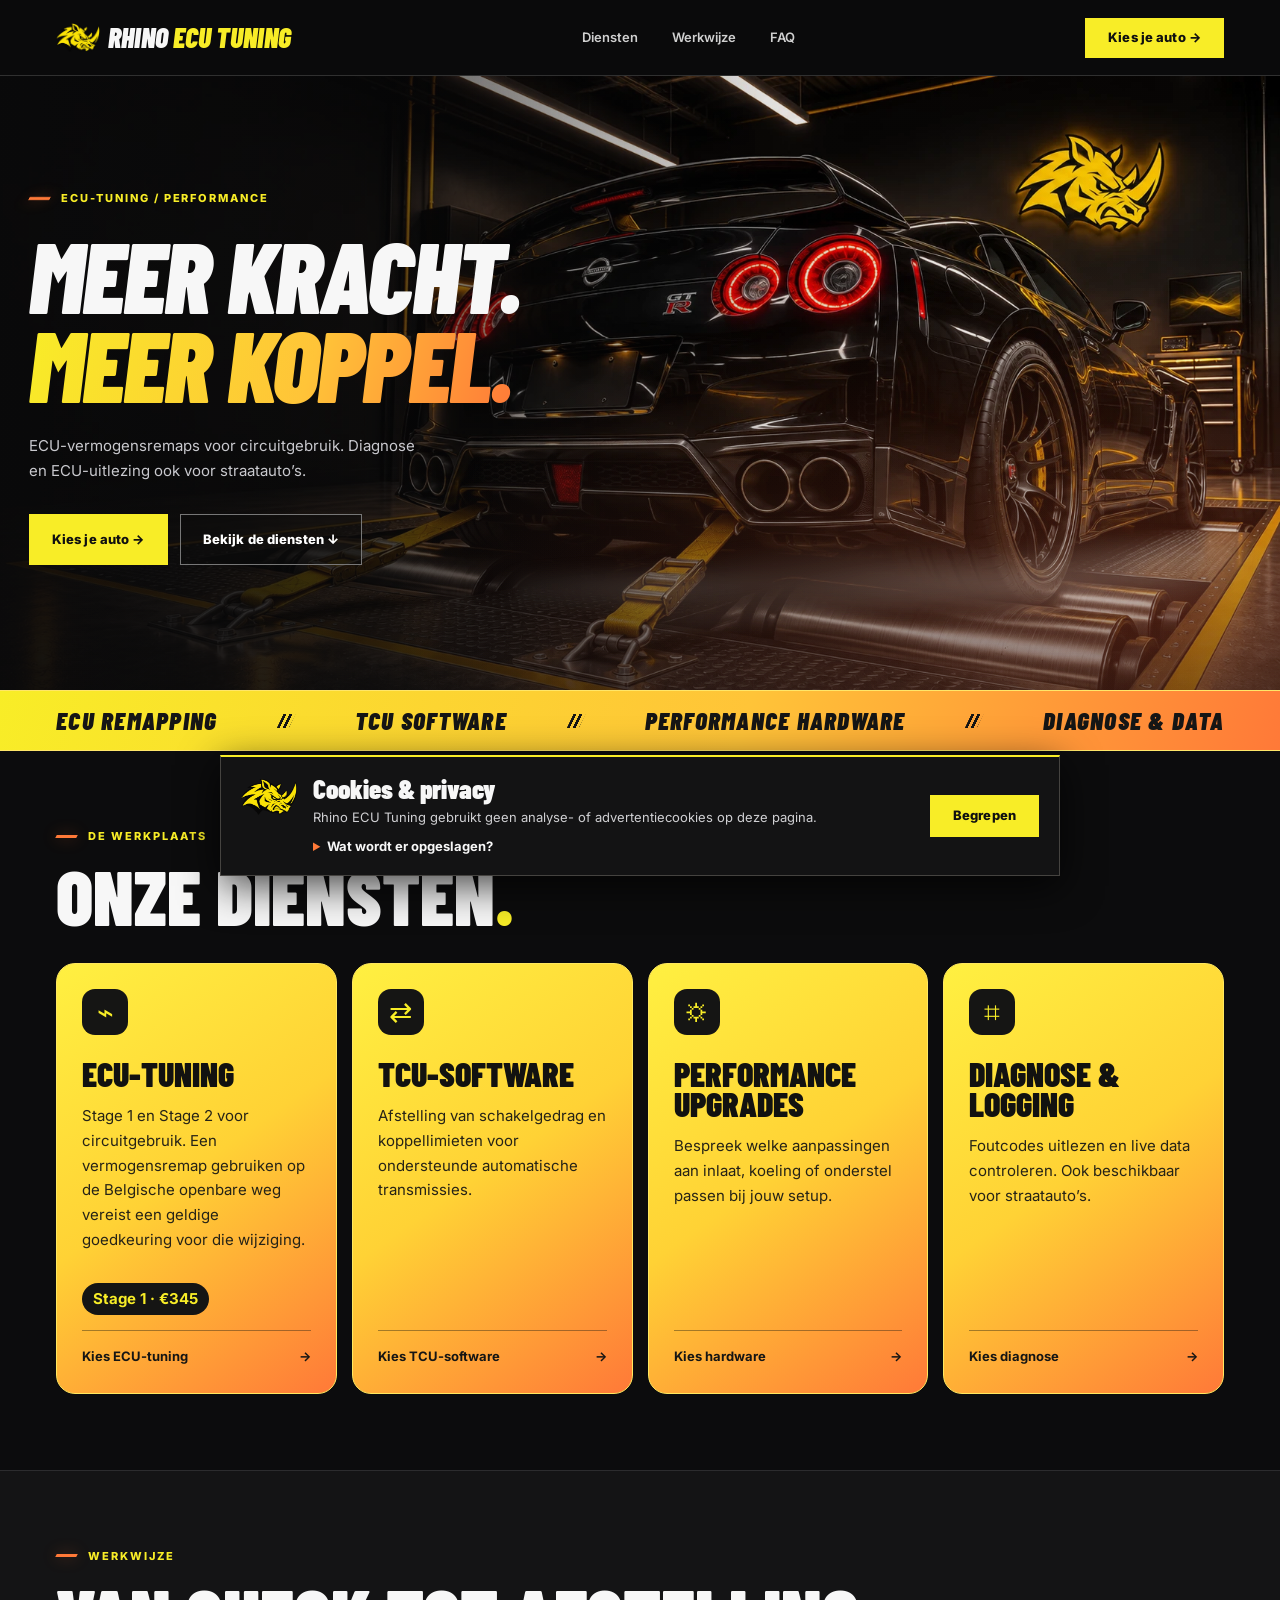
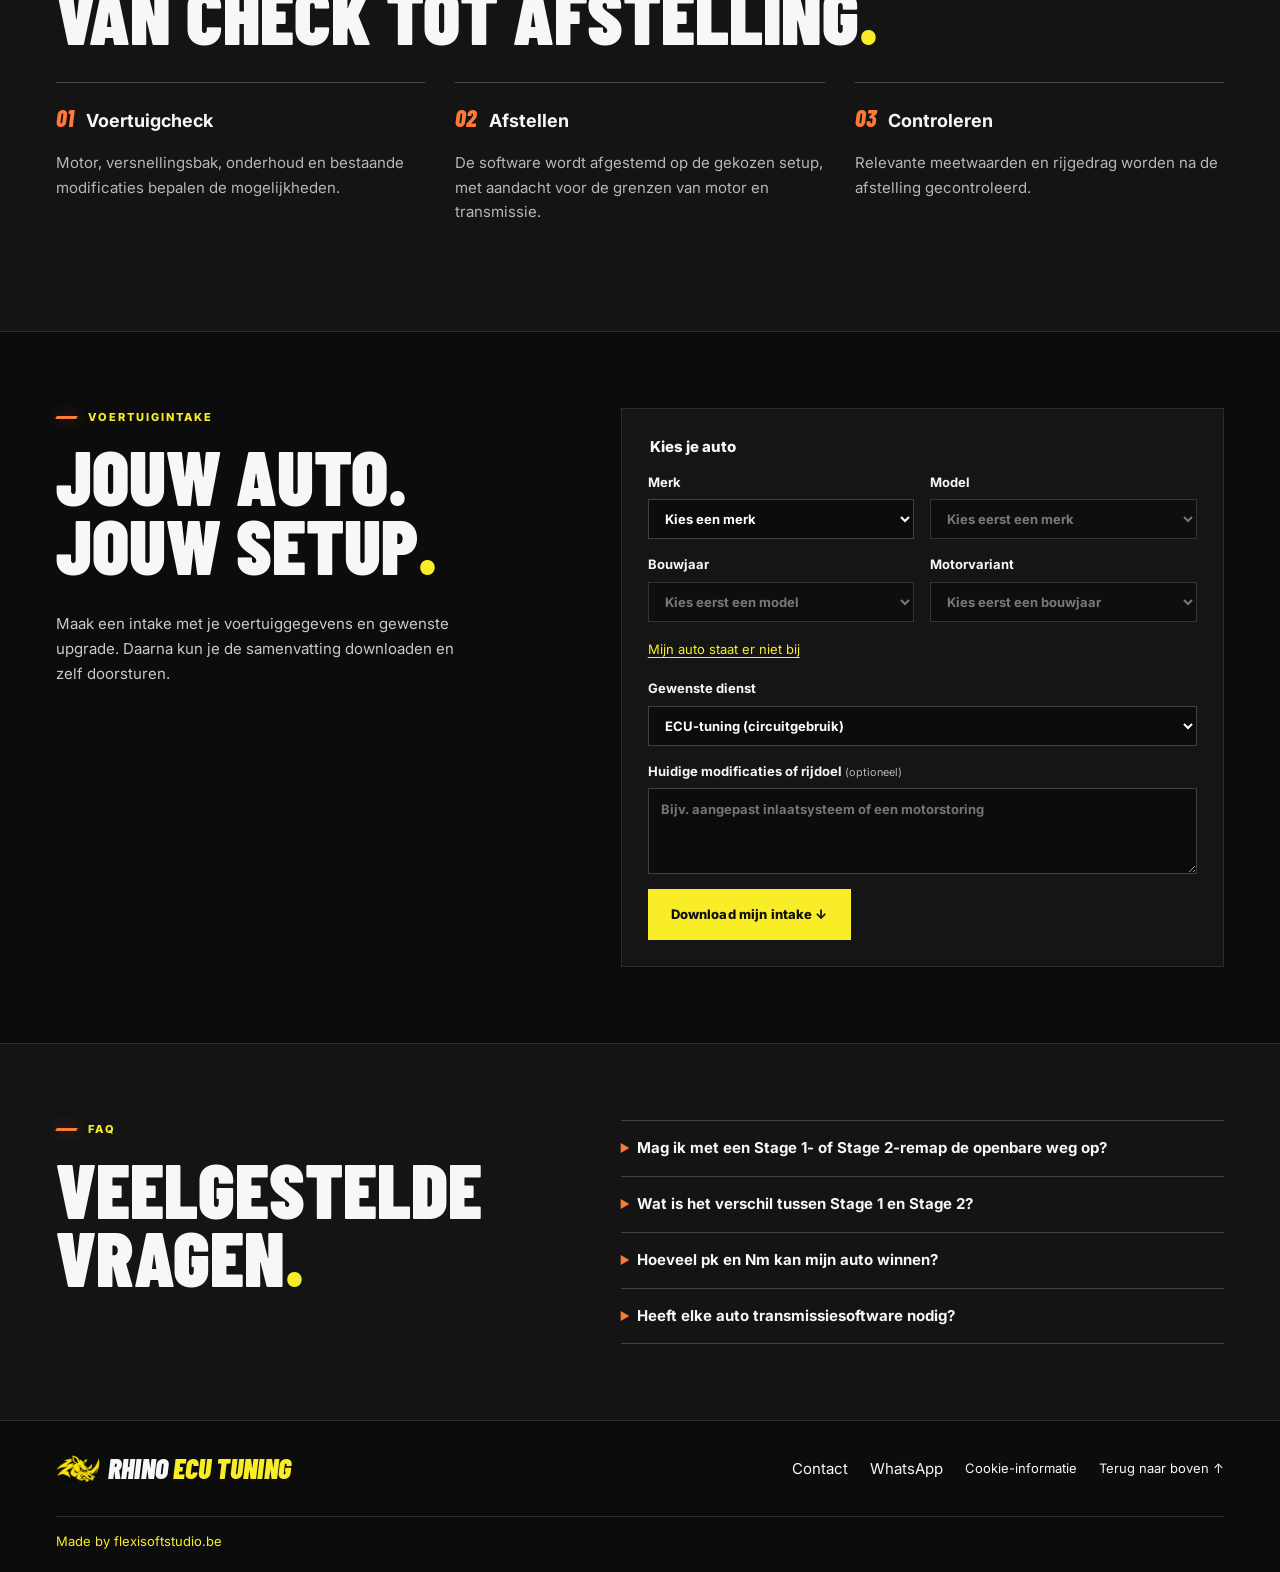
<file: index.html>
<!doctype html>
<html lang="nl">
<head><meta charset="utf-8"><meta name="viewport" content="width=device-width,initial-scale=1"><meta name="description" content="Rhino ECU Tuning. ECU-remapping, transmissiesoftware en performance-upgrades."><title>Rhino ECU Tuning — Auto &amp; performance</title>
<link rel="icon" href="rhino-icon.png" type="image/png">
<link rel="stylesheet" href="style.css?v=20">
</head>
<body>
<header><div class="shell bar"><a class="brand" href="#" aria-label="Rhino ECU Tuning · Home"><img src="rhino-logo.webp" alt="" width="44" height="38"><span class="brand-name">RHINO <span>ECU TUNING</span></span></a><button class="menu" aria-expanded="false" aria-controls="nav">Menu</button><nav id="nav"><a href="#services">Diensten</a><a href="#werkwijze">Werkwijze</a><a href="#vragen">FAQ</a></nav><a class="button top" href="#intake">Kies je auto →</a></div></header>
<main>
<section class="hero"><div class="rhino-wall-glow" aria-hidden="true"></div><div class="dyno-smoke" aria-hidden="true"></div><div class="shell hero-content"><div class="eyebrow"><b></b> ECU-TUNING / PERFORMANCE</div><h1>MEER KRACHT.<br><em>MEER KOPPEL.</em></h1><p>ECU-vermogensremaps voor circuitgebruik. Diagnose en ECU-uitlezing ook voor straatauto’s.</p><div class="actions"><a class="button" href="#intake">Kies je auto →</a><a class="button ghost" href="#services">Bekijk de diensten ↓</a></div></div></section>
<div class="strip"><div class="shell"><span>ECU REMAPPING</span><i></i><span>TCU SOFTWARE</span><i></i><span>PERFORMANCE HARDWARE</span><i></i><span>DIAGNOSE & DATA</span></div></div>
<section class="shell section" id="services"><div class="eyebrow"><b></b> DE WERKPLAATS</div><h2>ONZE DIENSTEN<span>.</span></h2><div class="cards">
<article><div class="icon" aria-hidden="true">⌁</div><h3>ECU-tuning</h3><p>Stage 1 en Stage 2 voor circuitgebruik. Een vermogensremap gebruiken op de Belgische openbare weg vereist een geldige goedkeuring voor die wijziging.</p><p><strong class="service-price">Stage 1 · €345</strong></p><button data-service="ECU-tuning">Kies ECU-tuning <span>→</span></button></article>
<article><div class="icon" aria-hidden="true">⇄</div><h3>TCU-software</h3><p>Afstelling van schakelgedrag en koppellimieten voor ondersteunde automatische transmissies.</p><button data-service="TCU-software">Kies TCU-software <span>→</span></button></article>
<article><div class="icon" aria-hidden="true">⛭</div><h3>Performance upgrades</h3><p>Bespreek welke aanpassingen aan inlaat, koeling of onderstel passen bij jouw setup.</p><button data-service="Performance upgrades">Kies hardware <span>→</span></button></article>
<article><div class="icon" aria-hidden="true">⌗</div><h3>Diagnose & logging</h3><p>Foutcodes uitlezen en live data controleren. Ook beschikbaar voor straatauto’s.</p><button data-service="Diagnose & logging">Kies diagnose <span>→</span></button></article>
</div></section>
<section class="process" id="werkwijze"><div class="shell section"><div class="eyebrow"><b></b> WERKWIJZE</div><h2>VAN CHECK TOT AFSTELLING<span>.</span></h2><ol><li><strong>Voertuigcheck</strong><p>Motor, versnellingsbak, onderhoud en bestaande modificaties bepalen de mogelijkheden.</p></li><li><strong>Afstellen</strong><p>De software wordt afgestemd op de gekozen setup, met aandacht voor de grenzen van motor en transmissie.</p></li><li><strong>Controleren</strong><p>Relevante meetwaarden en rijgedrag worden na de afstelling gecontroleerd.</p></li></ol></div></section>
<section class="shell section intake" id="intake"><div><div class="eyebrow"><b></b> VOERTUIGINTAKE</div><h2>JOUW AUTO.<br>JOUW SETUP<span>.</span></h2><p>Maak een intake met je voertuiggegevens en gewenste upgrade. Daarna kun je de samenvatting downloaden en zelf doorsturen.</p></div>
<form id="vehicle">
<fieldset id="catalog-picker" disabled><legend>Kies je auto</legend><div class="fields">
<label>Merk<select id="catalog-brand" name="merk" required><option value="">Lijst laden…</option></select></label>
<label>Model<select id="catalog-model" name="model" required disabled><option value="">Kies eerst een merk</option></select></label>
<label>Bouwjaar<select id="catalog-year" name="jaar" required disabled><option value="">Kies eerst een model</option></select></label>
<label>Motorvariant<select id="catalog-engine" name="motor" required disabled><option value="">Kies eerst een bouwjaar</option></select></label>
</div><p id="catalog-match" class="catalog-match" role="status" hidden></p>
<section id="performance" class="performance" aria-labelledby="performance-title" hidden>
  <h3 id="performance-title">Vermogen &amp; koppel</h3>
  <p>De originele waarden komen uit de Alientech-lijsten. Vul gemeten Stage 1-waarden in om het verschil te berekenen.</p>
  <table>
    <thead><tr><th scope="col">Waarde</th><th scope="col">Origineel</th><th scope="col">Stage 1</th><th scope="col">Verschil</th></tr></thead>
    <tbody>
      <tr><th scope="row">Vermogen</th><td id="stock-pk">—</td><td><input id="tuned-pk" type="text" inputmode="decimal" maxlength="8" aria-label="Gemeten Stage 1-vermogen in pk" placeholder="pk"></td><td id="gain-pk">—</td></tr>
      <tr><th scope="row">Koppel</th><td id="stock-nm">—</td><td><input id="tuned-nm" type="text" inputmode="decimal" maxlength="8" aria-label="Gemeten Stage 1-koppel in Nm" placeholder="Nm"></td><td id="gain-nm">—</td></tr>
    </tbody>
  </table>
  <span class="performance-status" role="status" id="performance-status"></span>
</section></fieldset>
<fieldset id="manual-picker" hidden disabled><legend>Vul je auto handmatig in</legend><div class="fields">
<label>Merk<input name="merk" placeholder="Bijv. BMW" required maxlength="60"></label><label>Model<input name="model" placeholder="Bijv. 330d" required maxlength="60"></label><label>Bouwjaar<input name="jaar" type="number" min="1950" max="2100" placeholder="Bijv. 2020" required></label><label>Motor / vermogen<input name="motor" placeholder="Bijv. 3.0 diesel, 265 pk" required maxlength="90"></label>
</div></fieldset>
<button type="button" id="vehicle-mode" class="text-button">Mijn auto staat er niet bij</button>
<p id="catalog-error" role="status" hidden>De voertuiglijst kon niet laden. Je kunt je auto handmatig invullen.</p>
<label>Gewenste dienst<select name="dienst"><option value="ECU-tuning">ECU-tuning (circuitgebruik)</option><option>TCU-software</option><option>Performance upgrades</option><option>Diagnose &amp; logging</option></select></label><label>Huidige modificaties of rijdoel <small>(optioneel)</small><textarea name="extra" rows="3" maxlength="800" placeholder="Bijv. aangepast inlaatsysteem of een motorstoring"></textarea></label><button class="button" type="submit">Download mijn intake ↓</button><p class="status" role="status"></p></form></section>
<section class="process" id="vragen"><div class="shell section faq"><div><div class="eyebrow"><b></b> FAQ</div><h2>VEELGESTELDE<br>VRAGEN<span>.</span></h2></div><div><details><summary>Mag ik met een Stage 1- of Stage 2-remap de openbare weg op?</summary><p>Voor gebruik op de Belgische openbare weg is een geldige goedkeuring voor die vermogenswijziging vereist. Onze vermogensremaps zijn bedoeld voor circuitgebruik. Voor diagnose en ECU-uitlezing kun je ook met een straatauto bij ons terecht.</p></details><details><summary>Wat is het verschil tussen Stage 1 en Stage 2?</summary><p>Stage 1 gebruikt doorgaans de bestaande hardware. Bij Stage 2 wordt de afstelling afgestemd op aangepaste hardware. Welke onderdelen nodig zijn, hangt af van de motor en het doel.</p></details><details><summary>Hoeveel pk en Nm kan mijn auto winnen?</summary><p>Dat hangt af van de exacte motorvariant, de software, de mechanische staat en de huidige setup. Vul je voertuiggegevens in om je mogelijkheden gericht te bespreken.</p></details><details><summary>Heeft elke auto transmissiesoftware nodig?</summary><p>Dat hangt af van het type versnellingsbak, het gewenste koppel en de ondersteuning voor die specifieke transmissie.</p></details></div></div></section>
</main><footer><div class="shell bar"><a class="brand" href="#"><img src="rhino-logo.webp" alt="" width="44" height="38"><span class="brand-name">RHINO <span>ECU TUNING</span></span></a><div class="footer-links"><a href="/contact.html">Contact</a><a href="https://wa.me/32471950156">WhatsApp</a><button type="button" id="cookie-reopen" aria-controls="cookie-notice" hidden>Cookie-informatie</button><a href="#">Terug naar boven ↑</a></div></div><div class="shell footer-credit"><a href="https://flexisoftstudio.be">Made by flexisoftstudio.be</a></div></footer>
<section class="cookie-notice" id="cookie-notice" aria-labelledby="cookie-title" hidden>
  <img src="rhino-logo.webp" alt="" width="56" height="44">
  <div class="cookie-copy">
    <h2 id="cookie-title" tabindex="-1">Cookies &amp; privacy</h2>
    <p>Rhino ECU Tuning gebruikt geen analyse- of advertentiecookies op deze pagina.</p>
    <details>
      <summary>Wat wordt er opgeslagen?</summary>
      <p>Je browser onthoudt lokaal dat je deze melding hebt gesloten. Voor de lettertypes maakt de pagina verbinding met Google Fonts. Bij het inloggen op de afgeschermde site kan ChatGPT cookies gebruiken voor de aanmeldsessie.</p>
    </details>
  </div>
  <button type="button" class="button" id="cookie-dismiss">Begrepen</button>
</section>
<a class="whatsapp-button" href="https://wa.me/32471950156" aria-label="Chat met Rhino ECU Tuning via WhatsApp">
  <svg width="25" height="25" viewBox="0 0 16 16" aria-hidden="true" focusable="false" fill="currentColor">
    <path d="M13.601 2.326A7.854 7.854 0 0 0 7.99 0C3.62 0 .063 3.556.063 7.926c0 1.397.365 2.762 1.058 3.965L0 16l4.204-1.103a7.935 7.935 0 0 0 3.786.964h.004c4.368 0 7.925-3.556 7.927-7.926a7.898 7.898 0 0 0-2.32-5.609zM7.994 14.52a6.57 6.57 0 0 1-3.349-.916l-.24-.143-2.495.655.666-2.433-.157-.25a6.56 6.56 0 0 1-1.007-3.507c0-3.63 2.95-6.58 6.584-6.58a6.54 6.54 0 0 1 4.654 1.93 6.548 6.548 0 0 1 1.927 4.658c-.002 3.631-2.954 6.586-6.583 6.586z"/>
    <path d="M11.602 9.566c-.197-.1-1.17-.578-1.351-.645-.182-.066-.314-.099-.446.1-.132.198-.51.644-.625.776-.115.133-.23.15-.427.05-.198-.1-.835-.308-1.588-.98-.587-.523-.984-1.17-1.1-1.368-.115-.198-.012-.306.087-.405.088-.088.198-.23.297-.346.1-.115.132-.198.198-.33.066-.133.033-.249-.016-.348-.05-.099-.445-1.073-.61-1.469-.16-.386-.323-.334-.445-.34l-.38-.007a.727.727 0 0 0-.528.248c-.181.198-.692.677-.692 1.65 0 .974.709 1.915.808 2.047.099.133 1.395 2.132 3.38 2.988.472.204.84.326 1.128.417.474.15.906.129 1.248.078.38-.057 1.17-.479 1.335-.941.165-.462.165-.858.115-.941-.05-.083-.18-.132-.378-.231z"/>
  </svg>
  <span>WhatsApp</span>
</a>
<script src="site.js?v=5" defer></script></body></html>
</file>
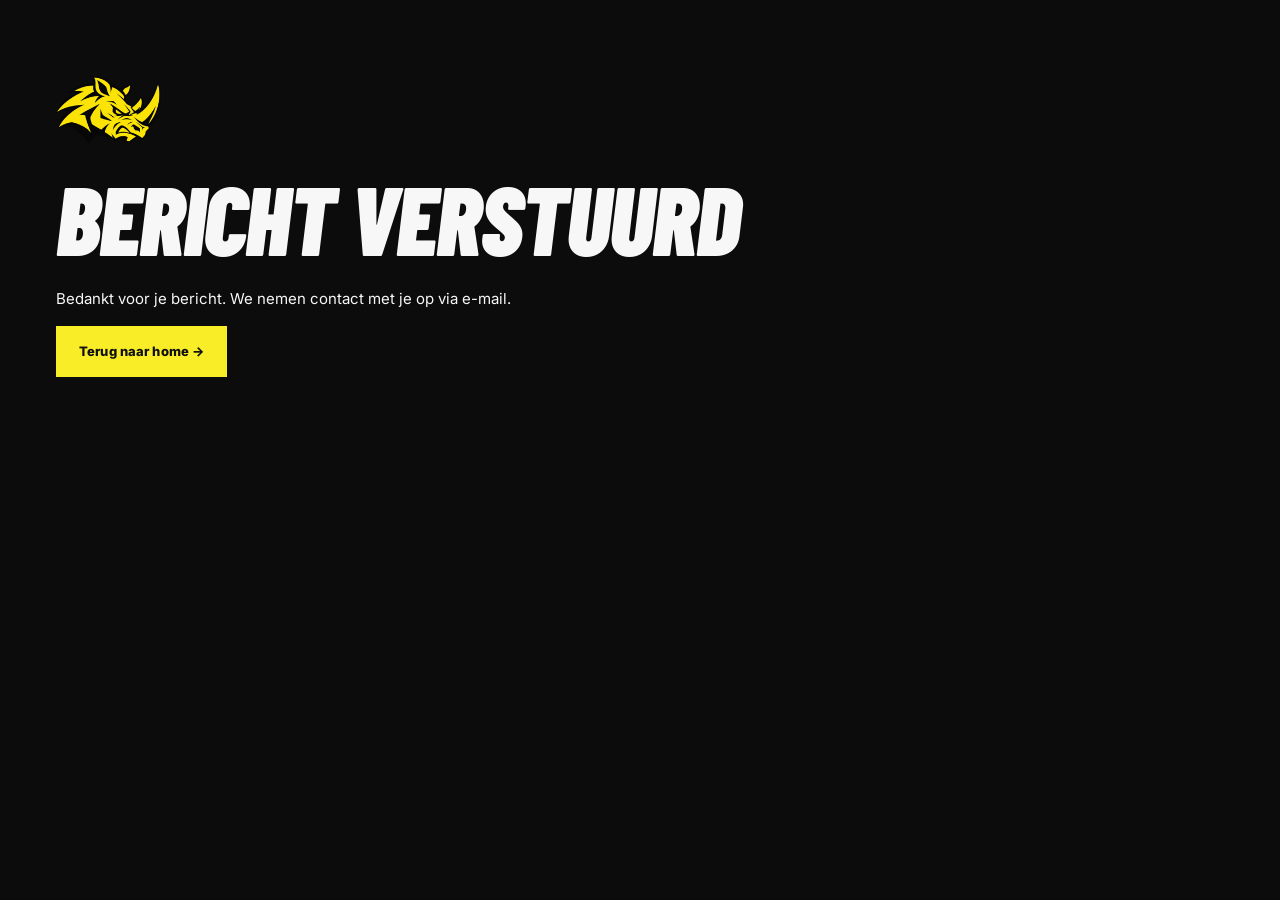
<file: contact-bedankt.html>
<!doctype html>
<html lang="nl">
<head>
  <meta charset="utf-8">
  <meta name="viewport" content="width=device-width, initial-scale=1">
  <meta name="robots" content="noindex">
  <title>Bericht verstuurd | Rhino ECU Tuning</title>
  <link rel="icon" href="/rhino-icon.png" type="image/png">
  <link rel="stylesheet" href="/style.css?v=20">
</head>
<body>
<main class="shell section">
  <img src="/rhino-logo.webp" alt="Rhino ECU Tuning" width="105">
  <h1 style="font-size:clamp(3rem,8vw,6rem)">BERICHT VERSTUURD</h1>
  <p>Bedankt voor je bericht. We nemen contact met je op via e-mail.</p>
  <a class="button" href="/">Terug naar home →</a>
</main>
</body>
</html>
</file>
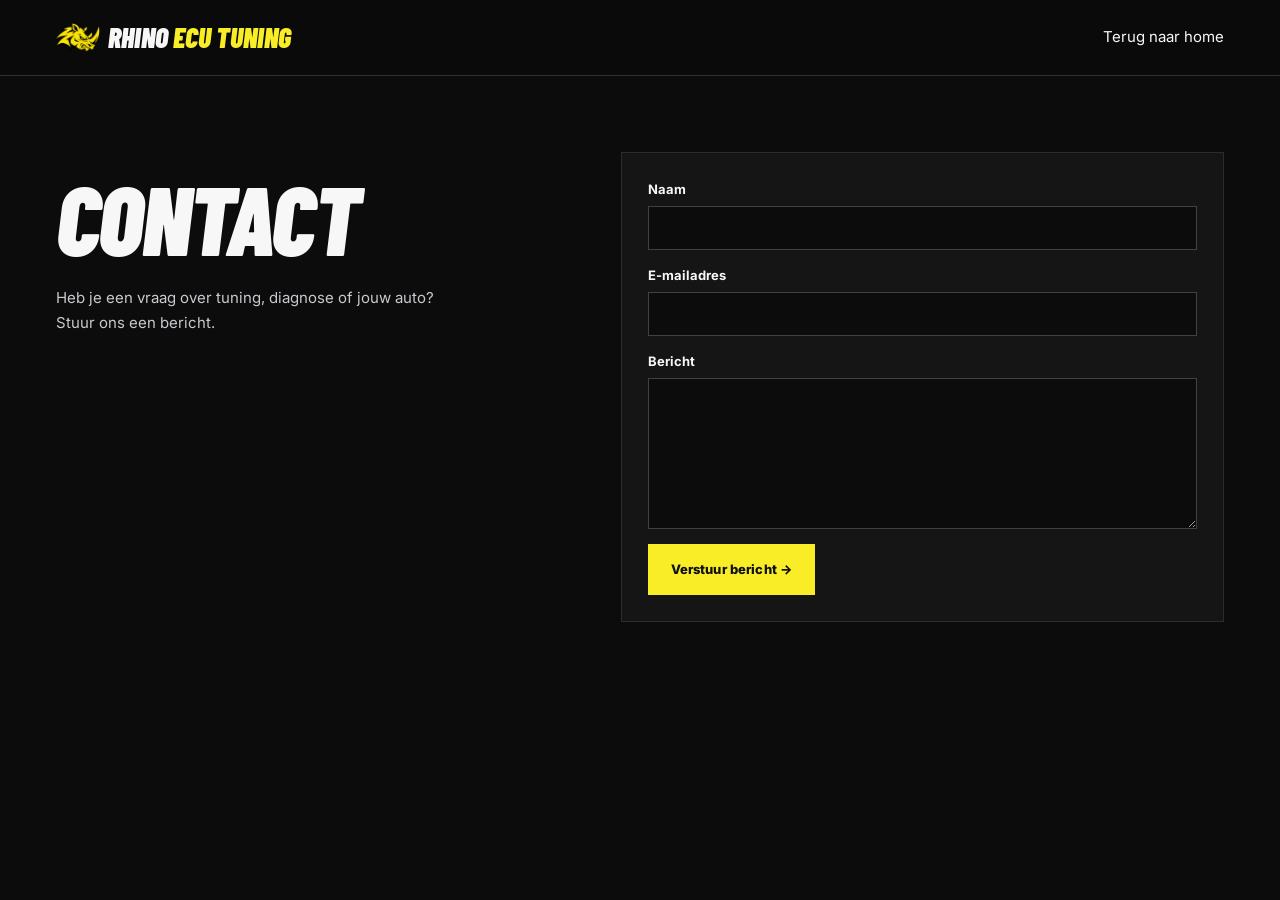
<file: contact.html>
<!doctype html>
<html lang="nl">
<head>
  <meta charset="utf-8">
  <meta name="viewport" content="width=device-width, initial-scale=1">
  <title>Contact | Rhino ECU Tuning</title>
  <link rel="icon" href="/rhino-icon.png" type="image/png">
  <link rel="stylesheet" href="/style.css?v=20">
</head>
<body>
<header>
  <div class="shell bar">
    <a class="brand" href="/" aria-label="Rhino ECU Tuning · Home">
      <img src="/rhino-logo.webp" alt="" width="44" height="38">
      <span class="brand-name">RHINO <span>ECU TUNING</span></span>
    </a>
    <a href="/">Terug naar home</a>
  </div>
</header>
<main class="shell section intake">
  <div>
    <h1 style="font-size:clamp(3rem,8vw,6rem)">CONTACT</h1>
    <p>Heb je een vraag over tuning, diagnose of jouw auto? Stuur ons een bericht.</p>
  </div>
  <form name="rhino-contact" method="POST" action="/contact-bedankt.html" data-netlify="true" netlify-honeypot="bot-field">
    <input type="hidden" name="form-name" value="rhino-contact">
    <p hidden><label>Laat dit leeg<input name="bot-field" tabindex="-1" autocomplete="off"></label></p>
    <label>Naam<input name="naam" autocomplete="name" maxlength="100" required></label>
    <label>E-mailadres<input name="email" type="email" autocomplete="email" maxlength="254" required></label>
    <label>Bericht<textarea name="bericht" rows="6" maxlength="3000" required></textarea></label>
    <button class="button" type="submit">Verstuur bericht →</button>
  </form>
</main>
</body>
</html>
</file>
<file: style.css>
@import url('https://fonts.googleapis.com/css2?family=Barlow+Condensed:ital,wght@0,600;0,700;0,800;0,900;1,800;1,900&family=Inter:wght@400;500;600;700;800&display=swap');
:root{--yellow:#f8ed27;--black:#0c0c0d;--panel:#151516;--line:#2c2c2e;--muted:#b6b6bb;--heading:'Barlow Condensed','Arial Narrow',Impact,sans-serif;--body:Inter,Arial,sans-serif;color-scheme:dark}
*{box-sizing:border-box}html{scroll-behavior:smooth}body{margin:0;background:var(--black);color:#f7f7f7;font:15px/1.65 var(--body)}a{text-decoration:none;color:inherit}button,input,select,textarea{font:inherit}button{cursor:pointer}a:focus-visible,button:focus-visible,summary:focus-visible,input:focus-visible,select:focus-visible,textarea:focus-visible{outline:2px solid var(--yellow);outline-offset:4px}.shell{width:min(1320px,calc(100% - 112px));margin:auto}.bar{min-height:75px;display:flex;align-items:center;justify-content:space-between;gap:28px}header{background:#0a0a0b;border-bottom:1px solid #303030}.brand{display:inline-flex;align-items:center;gap:4px;font:italic 900 28px/.9 var(--heading);white-space:nowrap}.brand i{margin-right:9px;width:29px;height:21px;background:repeating-linear-gradient(90deg,var(--yellow) 0 5px,transparent 5px 9px);transform:skew(-25deg)}.brand span,h2 span,em{color:var(--yellow)}nav{display:flex;gap:34px;color:#d0d0d0;font-size:13px;font-weight:600}nav a:hover,footer a:hover{color:var(--yellow)}.button{display:inline-flex;align-items:center;justify-content:center;min-height:51px;padding:0 22px;border:1px solid var(--yellow);background:var(--yellow);color:#101010;font-size:13px;font-weight:800;letter-spacing:.01em}.button:hover{background:white;border-color:white}.top{min-height:40px}.menu{display:none}.hero{min-height:clamp(560px,48vw,735px);display:grid;align-items:center;background:linear-gradient(90deg,#09090ae8 0%,#09090ab0 28%,#09090a1c 60%,transparent 100%),linear-gradient(0deg,#09090a9c,transparent 40%),url('hero-rhino-dyno-close.webp') right center/cover no-repeat;background-color:#1a1a18}.hero-content{padding:65px 0 77px}.eyebrow{display:flex;align-items:center;gap:11px;letter-spacing:.18em;color:var(--yellow);font-size:11px;font-weight:800}.eyebrow b{display:block;width:21px;height:3px;background:var(--yellow);transform:skew(-28deg)}h1,h2,h3{margin:0;font-family:var(--heading);line-height:.89;font-weight:900}h1{font-size:clamp(70px,8.6vw,142px);letter-spacing:-.018em;margin:23px 0 26px;font-style:italic}h1 em{font-style:inherit}.hero p,.intake p{color:#c9c9ce;max-width:420px}.actions{display:flex;flex-wrap:wrap;gap:12px;margin-top:31px}.ghost{background:#0c0c0c80;color:white;border-color:#777}.ghost:hover{color:#111}.strip{background:var(--yellow);color:#151515}.strip .shell{display:flex;gap:14px;justify-content:space-between;align-items:center;min-height:59px;font:italic 900 clamp(16px,2vw,25px)/1 var(--heading);letter-spacing:.05em}.strip i{width:12px;height:14px;background:repeating-linear-gradient(90deg,#151515 0 3px,transparent 3px 6px);transform:skew(-25deg)}.section{padding-block:76px;scroll-margin-top:18px}h2{font-size:clamp(47px,6vw,88px);margin:15px 0 34px}.cards{display:grid;grid-template-columns:repeat(4,1fr);border-top:1px solid var(--line);border-left:1px solid var(--line)}article{border:1px solid var(--line);border-top:0;border-left:0;padding:25px;background:var(--panel);display:flex;flex-direction:column}article:hover{background:#1b1b19}.icon{color:var(--yellow);font:36px/1 var(--body);margin-bottom:24px}h3{font-size:34px;text-transform:uppercase}article p,.process p{color:var(--muted)}article button{margin-top:auto;text-align:left;background:none;border:0;border-top:1px solid var(--line);padding:15px 0 0;color:#eee;font-size:13px;font-weight:700}article button span{color:var(--yellow);float:right}article button:hover{color:var(--yellow)}.process{background:#141415;border-block:1px solid var(--line)}ol{display:grid;grid-template-columns:repeat(3,1fr);gap:30px;list-style:none;padding:0;counter-reset:step}li{border-top:1px solid #494949;padding-top:20px;counter-increment:step}li::before{content:'0' counter(step);color:var(--yellow);font:italic 800 24px var(--heading);margin-right:12px}li strong{font-size:18px}.intake,.faq{display:grid;grid-template-columns:.82fr 1fr;gap:70px}form{background:var(--panel);border:1px solid var(--line);padding:26px}.fields{display:grid;grid-template-columns:1fr 1fr;gap:0 16px}label{display:block;font-size:13px;font-weight:700;margin-bottom:15px}label small{font-weight:400;color:var(--muted)}input,textarea,select{display:block;width:100%;margin-top:6px;padding:10px 12px;border:1px solid #414144;border-radius:0;background:#0c0c0d;color:white}textarea{resize:vertical}.status{margin-bottom:0}.status:empty{display:none}details{border-top:1px solid #414143;padding:15px 0}details:last-child{border-bottom:1px solid #414143}summary{cursor:pointer;font-weight:700}summary::marker{color:var(--yellow)}footer .bar{min-height:95px}footer a:last-child{font-size:13px}
@media(max-width:1050px){.shell{width:calc(100% - 64px)}.cards{grid-template-columns:1fr 1fr}.intake,.faq{gap:36px}}
@media(max-width:700px){.shell{width:calc(100% - 36px)}.bar{min-height:64px;gap:12px;flex-wrap:wrap}.brand{font-size:24px}.top{display:none}.menu{display:block;background:transparent;border:1px solid #555;padding:4px 12px;color:white}.bar nav{display:none;width:100%;padding:0 0 16px;gap:22px}.bar nav.open{display:flex}.hero{min-height:625px;align-items:end;background-position:center,right top;background-size:auto,auto min(58vw,390px);background-repeat:no-repeat;background-image:linear-gradient(0deg,#09090a 44%,transparent 66%),url('hero-rhino-dyno-close.webp');background-color:#09090a}.hero-content{padding:160px 0 40px}h1{font-size:clamp(53px,12.5vw,84px);margin:17px 0}.hero p{margin:0}.actions{margin-top:20px}.button{padding-inline:13px}.strip .shell{display:grid;grid-template-columns:1fr 1fr;padding-block:12px;text-align:center}.strip i{display:none}.section{padding-block:51px}.cards,.intake,.faq,ol{grid-template-columns:1fr}.faq,.intake{gap:12px}.icon{margin-bottom:15px}article{padding:19px}form{padding:17px}footer .bar{min-height:74px}}
@media(prefers-reduced-motion:reduce){html{scroll-behavior:auto}}
fieldset{min-width:0;border:0;margin:0;padding:0}
legend{font-weight:800;margin-bottom:12px}
select:disabled{color:#a3a3a8}
.text-button{color:var(--yellow);background:none;border:0;padding:0;margin:0 0 18px;text-decoration:underline;text-underline-offset:3px;font-size:13px}
.catalog-match{max-width:none;margin:0 0 15px;padding:10px 12px;border-left:2px solid var(--yellow);background:#21211a;font-size:13px}

/* Orange accents and motion */
:root {
  --orange: #ff7938;
  --hot-orange: #ff5f23;
  --heat-gradient: linear-gradient(108deg, var(--yellow) 0%, #ffc438 58%, var(--orange) 100%);
}

.hero {
  position: relative;
  isolation: isolate;
  overflow: hidden;
}
.hero::before,
.hero::after {
  content: "";
  position: absolute;
  inset: 0;
  pointer-events: none;
  z-index: -1;
}
.hero::before {
  background: radial-gradient(ellipse at 92% 87%, #f75c2f44, transparent 47%);
  mix-blend-mode: screen;
}
.hero::after {
  background: linear-gradient(112deg, transparent 38%, #ff81343b 49%, #ffe98726 50%, transparent 59%);
  transform: translateX(100%);
  animation: light-sweep 1.75s .15s ease-out both;
}
@keyframes light-sweep {
  from { transform: translateX(-100%); }
  to { transform: translateX(100%); }
}
.hero h1 em {
  background: var(--heat-gradient);
  color: transparent;
  background-clip: text;
}
.hero .eyebrow b,
.section .eyebrow b {
  background: var(--orange);
  box-shadow: 0 0 14px #ff702c64;
}
.hero-content > * {
  animation: rise-in .58s cubic-bezier(.22,.72,.43,1) both;
}
.hero-content h1 { animation-delay: .06s; }
.hero-content p { animation-delay: .12s; }
.hero-content .actions { animation-delay: .18s; }
@keyframes rise-in {
  from { opacity: 0; transform: translateY(15px); }
  to { opacity: 1; transform: translateY(0); }
}
.strip {
  background: var(--heat-gradient);
  border-block: 1px solid #ffe669;
}

.button {
  transition: background-color .2s ease, border-color .2s ease, box-shadow .2s ease, transform .2s ease;
}
.button:not(.ghost):is(:hover, :focus-visible) {
  background: var(--orange);
  border-color: var(--orange);
  box-shadow: 0 5px 24px #ff5f2340;
  transform: translateY(-2px);
}
.ghost:is(:hover, :focus-visible) {
  background: #17120e;
  color: var(--orange);
  border-color: var(--orange);
}

article {
  position: relative;
  isolation: isolate;
  transition: background-color .24s ease, box-shadow .24s ease;
}
article::before {
  content: "";
  position: absolute;
  inset: 0 0 auto;
  height: 2px;
  background: var(--heat-gradient);
  transform: scaleX(0);
  transform-origin: left;
  transition: transform .26s ease;
}
article:is(:hover, :focus-within) {
  background: #201915;
  box-shadow: inset 0 0 32px #ff632014;
}
article:is(:hover, :focus-within)::before { transform: scaleX(1); }
article:nth-child(even) .icon,
li::before,
summary::marker { color: var(--orange); }
.catalog-match { border-color: var(--orange); }
input:focus-visible, textarea:focus-visible, select:focus-visible { outline-color: var(--orange); }

@media (prefers-reduced-motion: reduce) {
  .hero::after, .hero-content > * { animation: none; }
  .button, article, article::before { transition: none; }
  .button:not(.ghost):is(:hover, :focus-visible) { transform: none; }
}

@media (min-width: 701px) {
  .hero-content {
    width: auto;
    margin-inline: clamp(22px, 2.25vw, 44px);
    justify-self: start;
  }
  .hero h1 { font-size: clamp(64px, 7.8vw, 132px); }
  .hero p { max-width: 390px; }
}

.brand { gap: 8px; }
.brand img { flex: none; object-fit: contain; }
.brand .brand-name { color: #f7f7f7; }
@media (max-width: 700px) {
  .brand { gap: 6px; }
  .brand img { width: 36px; height: 31px; }
}

.footer-links {
  display: flex;
  flex-wrap: wrap;
  align-items: center;
  gap: 12px 22px;
}
.footer-links button {
  padding: 0;
  border: 0;
  background: none;
  color: inherit;
  font-size: 13px;
}
.footer-links button:hover { color: var(--yellow); }

.cookie-notice {
  position: fixed;
  z-index: 10;
  inset: auto 24px max(24px, env(safe-area-inset-bottom)) 24px;
  display: grid;
  grid-template-columns: auto minmax(0, 1fr) auto;
  align-items: start;
  gap: 16px;
  width: min(100% - 48px, 840px);
  max-height: 70vh;
  margin-inline: auto;
  overflow: auto;
  overscroll-behavior: contain;
  padding: 18px 20px;
  border: 1px solid #454340;
  border-top: 2px solid var(--yellow);
  background: #131314;
  box-shadow: 0 10px 40px #000b;
}
.cookie-notice[hidden] { display: none; }
.cookie-notice img { object-fit: contain; }
.cookie-notice h2 { margin: 0 0 5px; font-size: 27px; line-height: 1; }
.cookie-notice h2:focus-visible { outline: 2px solid var(--yellow); outline-offset: 4px; }
.cookie-notice p { margin: 0; color: #d0d0d3; font-size: 13px; }
.cookie-notice details { margin-top: 7px; border: 0; padding: 0; font-size: 13px; }
.cookie-notice details p { margin-top: 5px; }
.cookie-notice .button { min-height: 42px; align-self: center; }
@media (max-width: 560px) {
  .cookie-notice {
    inset-inline: 12px;
    width: calc(100% - 24px);
    grid-template-columns: auto minmax(0, 1fr);
    gap: 10px;
    padding: 13px;
  }
  .cookie-notice img { width: 38px; height: 32px; }
  .cookie-notice .button { grid-column: 2; justify-self: start; }
}

.whatsapp-button {
  position: fixed;
  z-index: 9;
  inset: auto 22px max(22px, env(safe-area-inset-bottom)) auto;
  display: inline-flex;
  align-items: center;
  gap: 9px;
  padding: 11px 15px;
  border: 1px solid var(--yellow);
  border-radius: 999px;
  background: #131314;
  color: var(--yellow);
  box-shadow: 0 5px 22px #000a;
  font-size: 13px;
  font-weight: 800;
}
.whatsapp-button:hover { background: var(--yellow); color: #131314; }
.cookie-notice:not([hidden]) + .whatsapp-button { display: none; }
@media (max-width: 560px) {
  .whatsapp-button { inset-inline-end: 12px; padding: 10px; }
  .whatsapp-button span { display: none; }
}

#services .cards {
  gap: 15px;
  border: 0;
}
#services article {
  overflow: hidden;
  border: 1px solid #ffe85e;
  border-radius: 19px;
  background: linear-gradient(145deg, #fff041 0%, #ffd235 48%, #ff7938 100%);
  color: #121210;
}
#services article::before {
  height: 4px;
  background: #151514;
}
#services article:is(:hover, :focus-within) {
  box-shadow: 0 6px 25px #f8ed2733;
}
#services article .icon {
  display: grid;
  place-items: center;
  width: 46px;
  height: 46px;
  border-radius: 13px;
  background: #151514;
  color: var(--yellow);
  font-size: 28px;
}
#services article p { color: #262317; }
#services .service-price {
  display: inline-block;
  padding: 4px 11px;
  border-radius: 999px;
  background: #151514;
  color: var(--yellow);
}
#services article button {
  border-color: #1a190f66;
  color: #151514;
}
#services article button span { color: inherit; }
#services article button:hover { text-decoration: underline; }
#services article button:focus-visible { outline-color: #151514; }

.footer-credit {
  border-top: 1px solid var(--line);
  padding-block: 12px 18px;
}
.footer-credit a {
  color: var(--yellow);
  font-size: 13px;
}
.footer-credit a:hover { text-decoration: underline; }

/* Light mist across the dyno floor. */
.dyno-smoke {
  position: absolute;
  z-index: -1;
  pointer-events: none;
  inset: auto 1% 10% 40%;
  height: 21%;
}
.dyno-smoke::before,
.dyno-smoke::after {
  content: "";
  position: absolute;
  inset: 0;
  background:
    radial-gradient(ellipse 34% 19% at 22% 69%, #c4c4bd62, transparent 100%),
    radial-gradient(ellipse 28% 24% at 49% 54%, #c4bbb049, transparent 100%),
    radial-gradient(ellipse 34% 25% at 68% 68%, #d8cbc15f, transparent 100%),
    radial-gradient(ellipse 24% 21% at 84% 46%, #b6b5ae55, transparent 100%);
  filter: blur(clamp(4px, .65vw, 10px));
  opacity: .54;
}
.dyno-smoke::after {
  inset: 14% -5% -8% 8%;
  transform: scale(.85) rotate(-5deg);
  opacity: .3;
}
@media (max-width: 700px) {
  .dyno-smoke { inset: 36vw 0 auto 19%; height: 12vw; }
}
@media (prefers-reduced-motion: no-preference) {
  .dyno-smoke::before { animation: drift-smoke 8s ease-in-out infinite alternate; }
  .dyno-smoke::after { animation: drift-smoke 11s ease-in-out infinite alternate-reverse; }
}
@keyframes drift-smoke {
  from { transform: translate(-5%, 10%) scale(.9) rotate(-3deg); opacity: .3; }
  to { transform: translate(8%, -12%) scale(1.12) rotate(2deg); opacity: .65; }
}

.performance {
  padding: 15px;
  margin-bottom: 16px;
  border: 1px solid #50442d;
  border-radius: 12px;
  background: #171612;
}
.performance h3 { margin: 0 0 8px; color: var(--yellow); }
.performance p { margin: 0 0 10px; font-size: 13px; }
.performance table { width: 100%; border-collapse: collapse; font-size: 13px; text-align: left; }
.performance th, .performance td { padding: 6px 4px; border-bottom: 1px solid #3a3426; }
.performance input { width: 100%; min-width: 0; max-width: 90px; margin: 0; padding: 5px 6px; }
.performance td:last-child { color: var(--yellow); }
.performance-status { position: absolute; width: 1px; height: 1px; overflow: hidden; clip-path: inset(50%); }
@media (max-width: 480px) {
  .performance { padding: 10px; }
  .performance table { font-size: 12px; }
  .performance th, .performance td { padding-inline: 3px; }
}

/* Match the hero image crop and isolate the wall sign. */
.rhino-wall-glow { display: none; }
@media (prefers-reduced-motion: no-preference) {
  .rhino-wall-glow {
    display: block;
    position: absolute;
    z-index: -1;
    top: 50%;
    right: 0;
    width: max(100%, calc(clamp(560px, 48vw, 735px) * 1912 / 823));
    aspect-ratio: 1912 / 823;
    transform: translateY(-50%);
    pointer-events: none;
    background: url('hero-rhino-dyno-close.webp') center / 100% 100% no-repeat;
    mask-image: radial-gradient(ellipse 7.5% 12% at 86.7% 17.4%, #000 40%, transparent 100%);
    mix-blend-mode: screen;
    animation: wall-sign-flicker 12s 1.2s ease-in-out infinite both;
  }
  @media (max-width: 700px) {
    .rhino-wall-glow {
      top: 0;
      width: calc(min(58vw, 390px) * 1912 / 823);
      transform: none;
    }
  }
}
@keyframes wall-sign-flicker {
  0%, 21%, 26%, 57%, 63%, 100% { opacity: 0; }
  23%, 60% { opacity: .4; }
  24%, 61% { opacity: .12; }
  25%, 62% { opacity: .32; }
}
</file>
